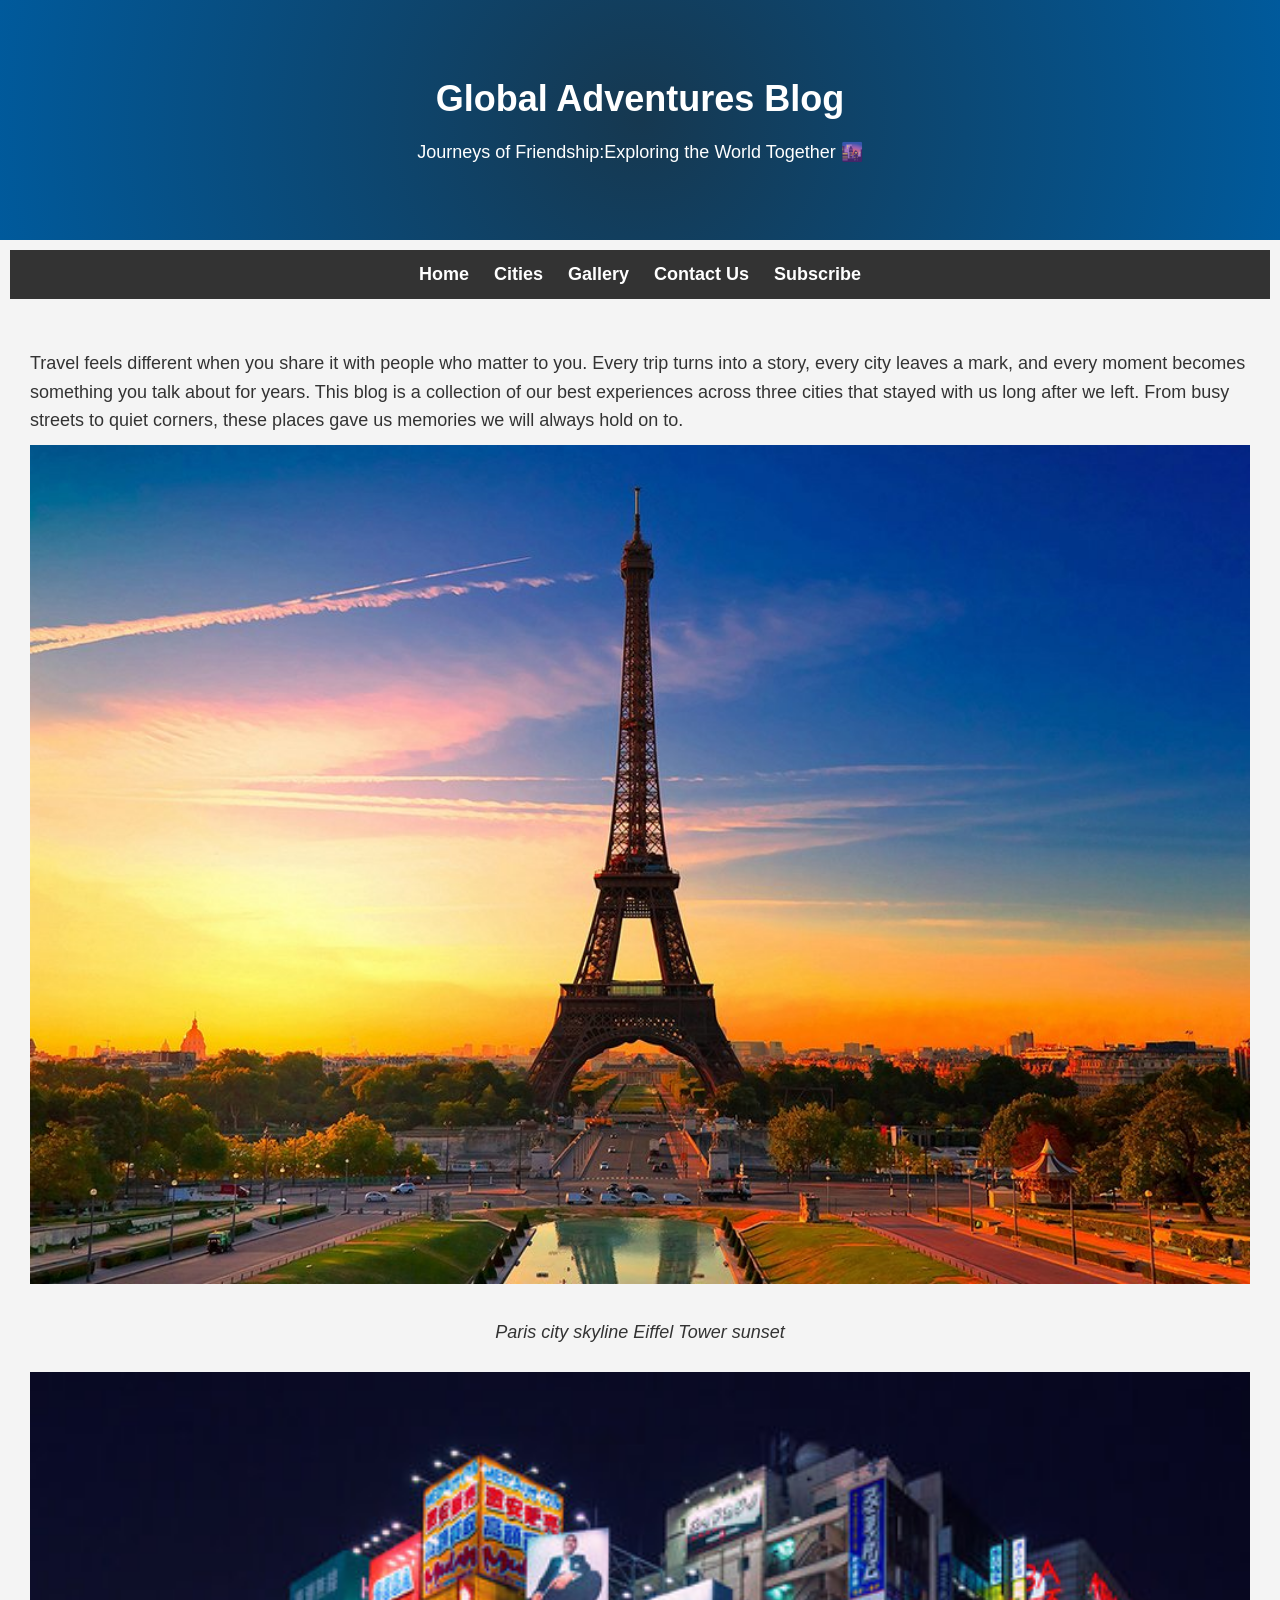
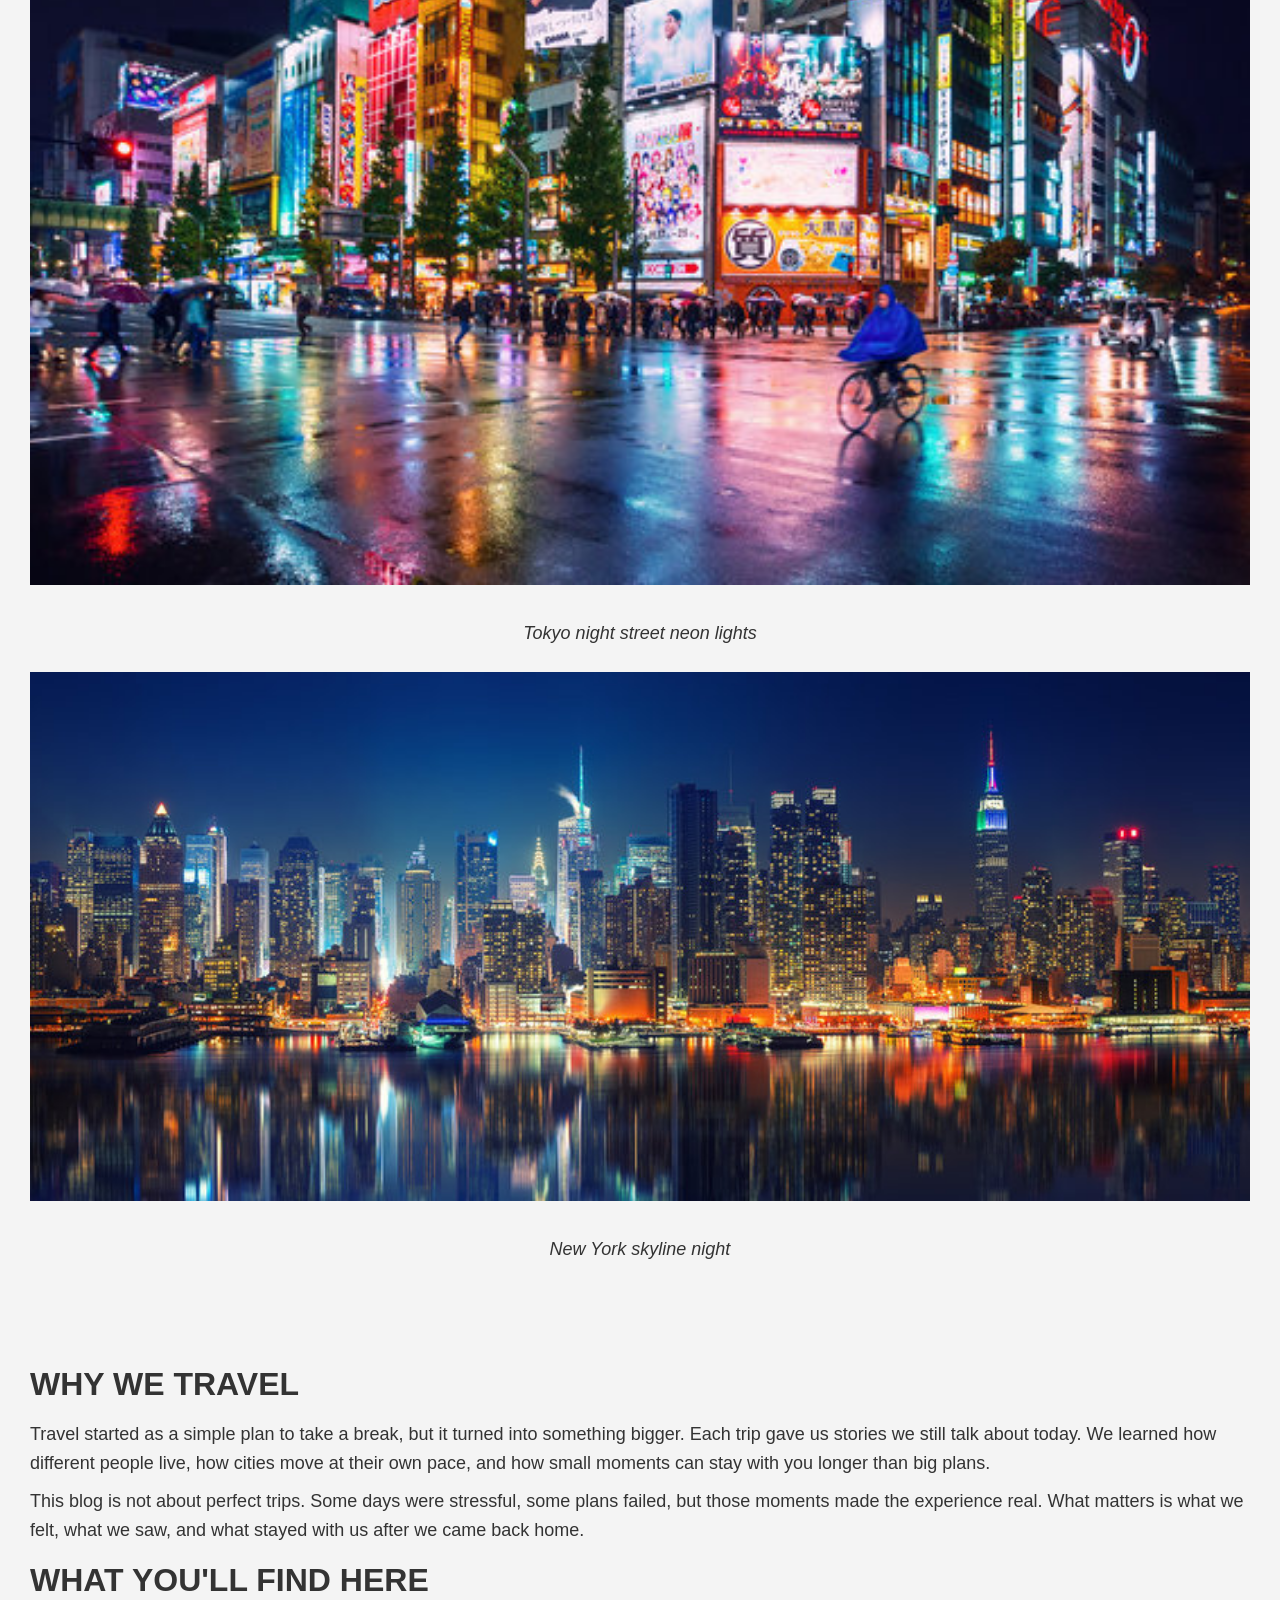
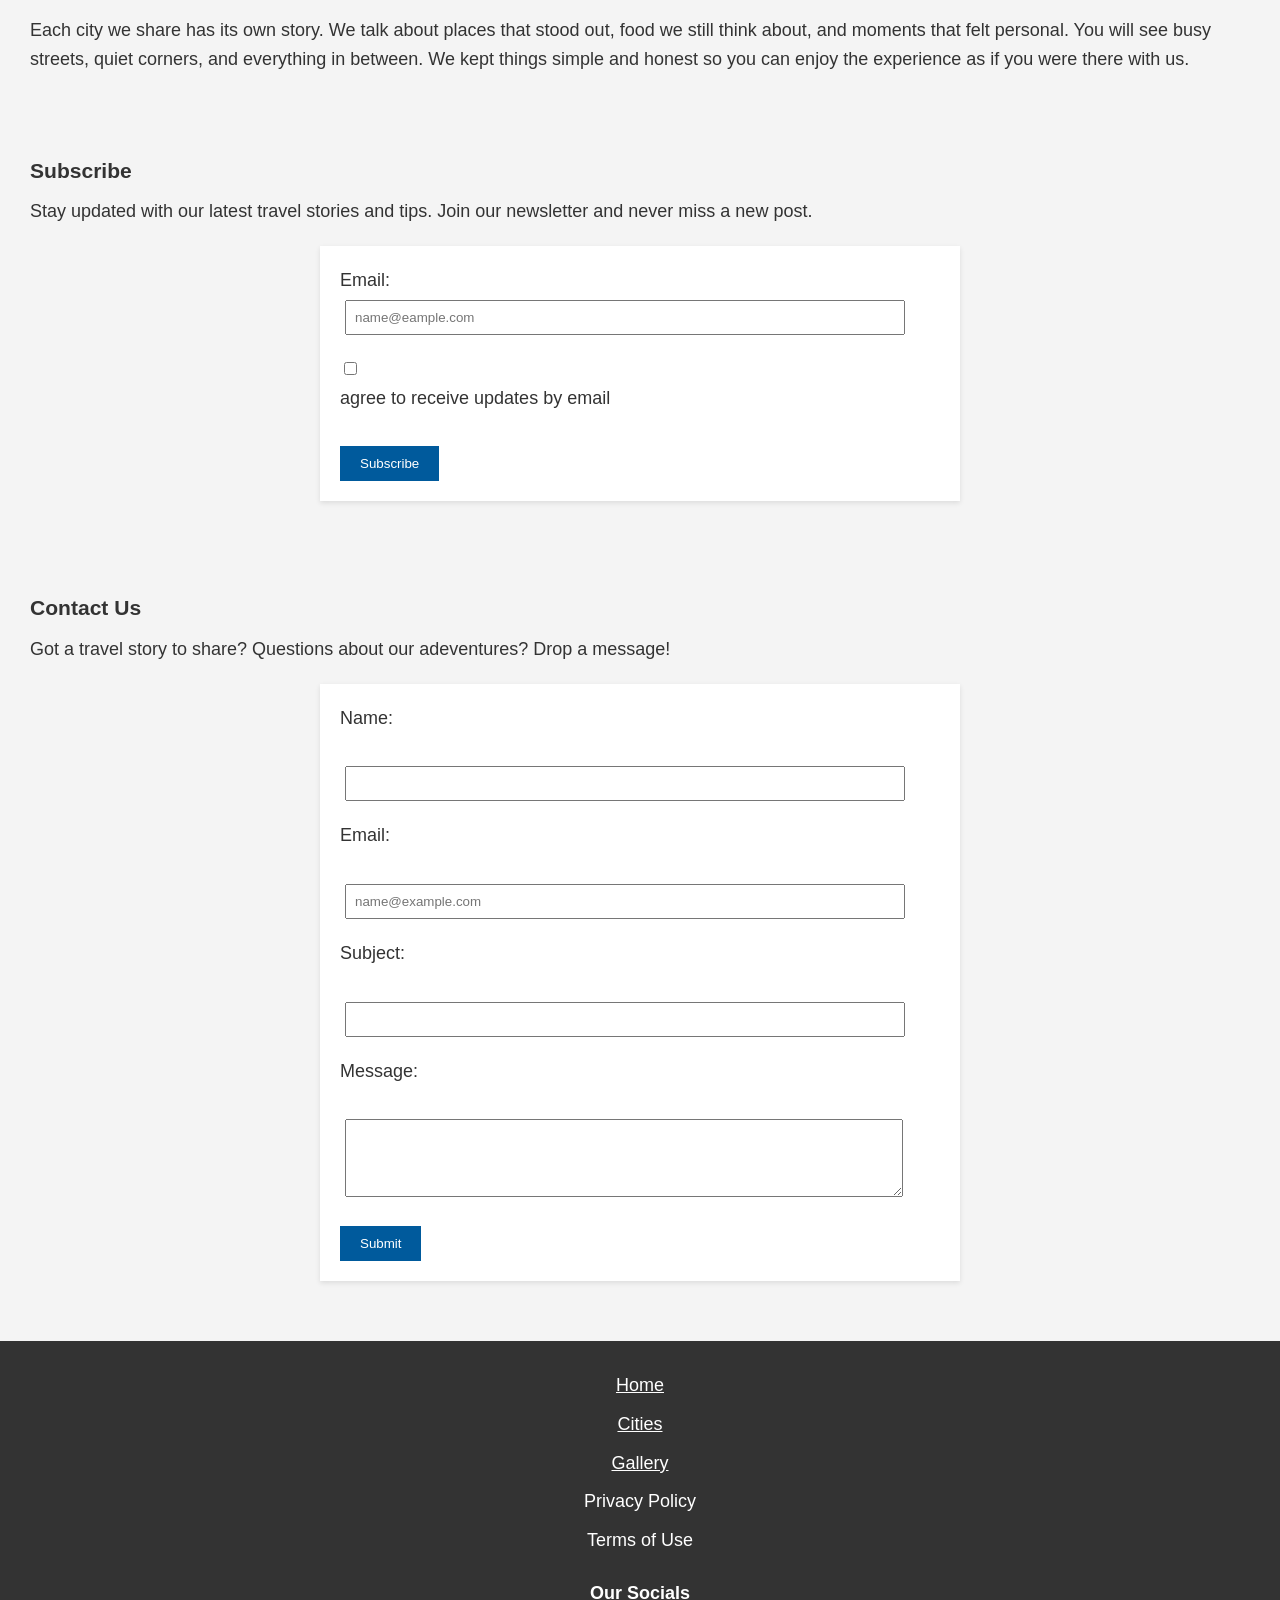
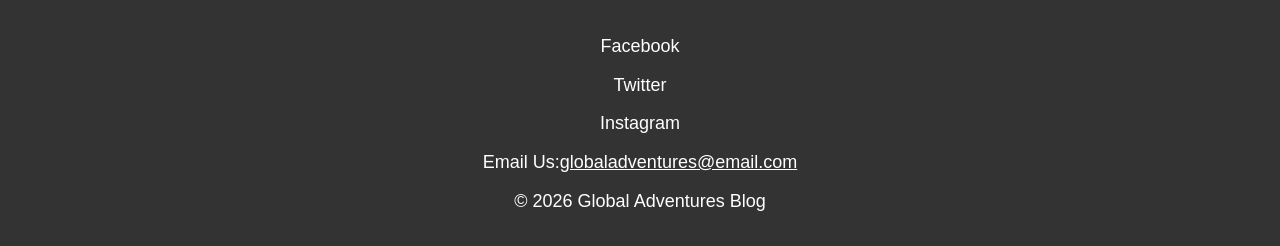
<file: index.html>
<!DOCTYPE html>
<html>
    <head>
        <meta charset="UTF-8">
        <meta name="description" content="Official Webpage for Global Adventures">
        <title>Global Adventures Blog</title>
        <link rel="icon" href="images/favicon.JPG">
        <link rel="stylesheet" href="style.css">
    </head>

    <body>
        <header id="top">
            <h1>Global Adventures Blog</h1>
            <p>Journeys of Friendship:Exploring the World Together &#x1f306</p>
        </header>

        <main>
            <nav>
                <ul>
                    <li><a href="#top">Home</a></li>
                    <li><a href="Cities.html">Cities</a></li>
                    <li><a href="Gallery.html">Gallery</a></li>
                    <li><a href="#contact-us">Contact Us</a></li>
                    <li><a href="#subscribe">Subscribe</a></li>
                </ul>
            </nav>
            
            <section id="photo-gallery">
                <p>Travel feels different when you share it with people who matter to you. Every trip turns into a story, every city leaves a mark, and every moment becomes something you talk about for years. This blog is a collection of our best experiences across three cities that stayed with us long after we left. From busy streets to quiet corners, these places gave us memories we will always hold on to.</p>
                <figure>
                    <img src="images/sunset.JPG" alt="Eiffel Tower Sunset">
                    <figcaption>Paris city skyline Eiffel Tower sunset</figcaption>
                </figure>

                <figure>
                    <img src="images/tokyo.JPG" alt="Tokyo Night Street">
                    <figcaption>Tokyo night street neon lights</figcaption>
                </figure>

                <figure>
                    <img src="images/skyline.JPG" alt="New York Skyline Night">
                    <figcaption>New York skyline night</figcaption>
                </figure>
            </section>

            <section>
                <h2>Why we travel</h2>
                <p>Travel started as a simple plan to take a break, but it turned into something bigger. Each trip gave us stories we still talk about today. We learned how different people live, how cities move at their own pace, and how small moments can stay with you longer than big plans.</p>
                <p>This blog is not about perfect trips. Some days were stressful, some plans failed, but those moments made the experience real. What matters is what we felt, what we saw, and what stayed with us after we came back home.</p>

                <h2>What You'll Find Here</h2>
                <p>Each city we share has its own story. We talk about places that stood out, food we still think about, and moments that felt personal. You will see busy streets, quiet corners, and everything in between. We kept things simple and honest so you can enjoy the experience as if you were there with us.</p>
            </section>

            <section id="subscribe">
                <!--Placeholder for newsletter-->
                <h3>Subscribe</h3>
                <p>Stay updated with our latest travel stories and tips. Join our newsletter and never miss a new post.</p>
                <form method="post">
                    <label for="email">Email:</label>
                    <input type="email" id="email" name="email" placeholder="name@eample.com" required>
                    <br>
                    <input type="checkbox" id="consent" name="consent">
                    <label for="consent">agree to receive updates by email</label>
                    <br>
                    <button type="submit">Subscribe</button>
                </form>
            </section>

            <section id="contact-us">
                <h3>Contact Us</h3>
                <p>Got a travel story to share? Questions about our adeventures? Drop a message!</p>
                <form method="post">
                    <label for="name">Name:</label>
                    <br>
                    <input type="text" id="name" name="name" required>
                    <br>
                    <label for="email">Email:</label>
                    <br>
                    <input type="email" id="email" name="email" placeholder="name@example.com" required>
                    <br>
                    <label for="subject">Subject:</label>
                    <br>
                    <input type="text" id="subject" name="subject">
                    <br>
                    <label for="message">Message:</label>
                    <br>
                    <textarea id="message" name="message" rows="4"></textarea>
                    <br>
                    <button type="submit">Submit</button>  
                </form>
            </section>
        </main>

        <footer>
            <ul>
                <li><a href="#top">Home</a></li>
                <li><a href="Cities.html">Cities</a></li>
                <li><a href="Gallery.html">Gallery</a></li>
                <li>Privacy Policy</li>
                <li>Terms of Use</li>
            </ul>
            <div class="social-media">
            <h4>Our Socials</h4>
            <ul>
                <li>Facebook</li>
                <li>Twitter</li>
                <li>Instagram</li>
            </ul>
            <div>
            <p>Email Us:<a href="mailto:globaladventures@email.com">globaladventures@email.com</a></p>
            <p>© 2026 Global Adventures Blog</p>
        </footer>
    </body>
</html>
</file>
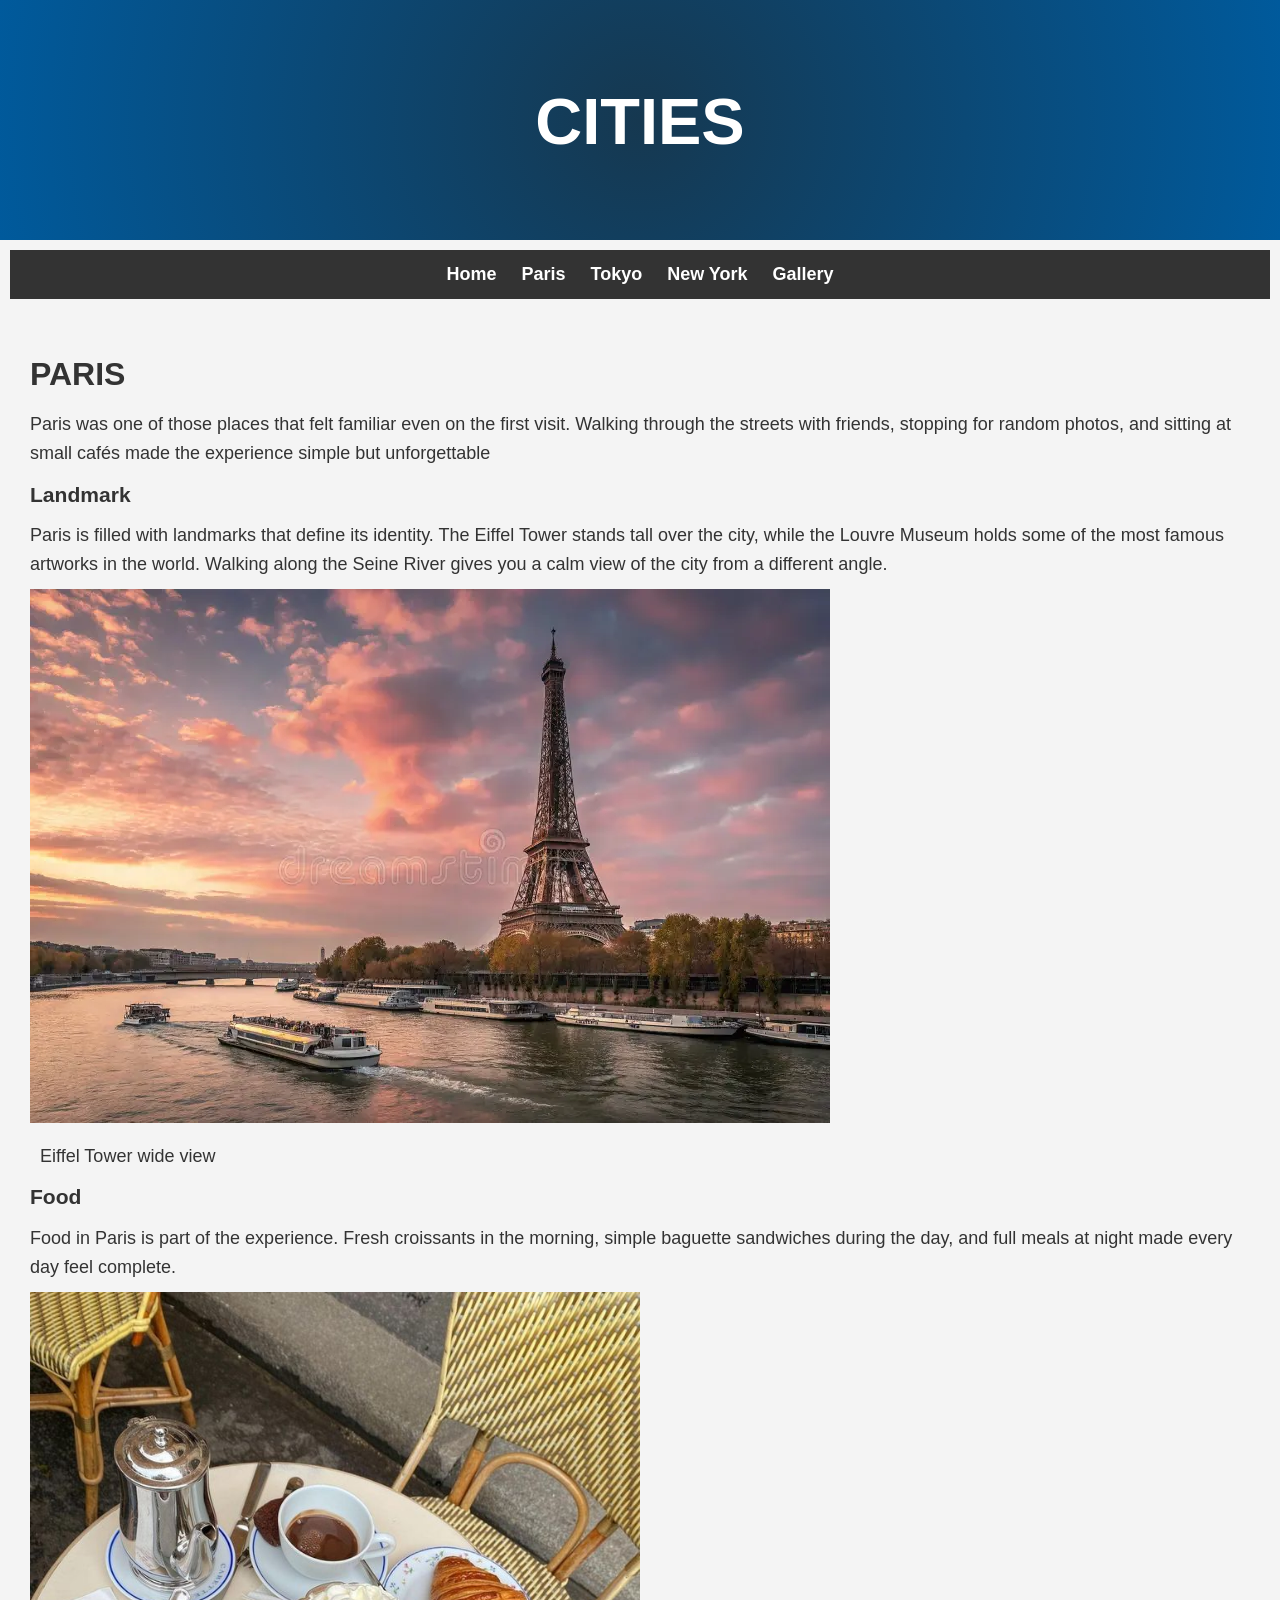
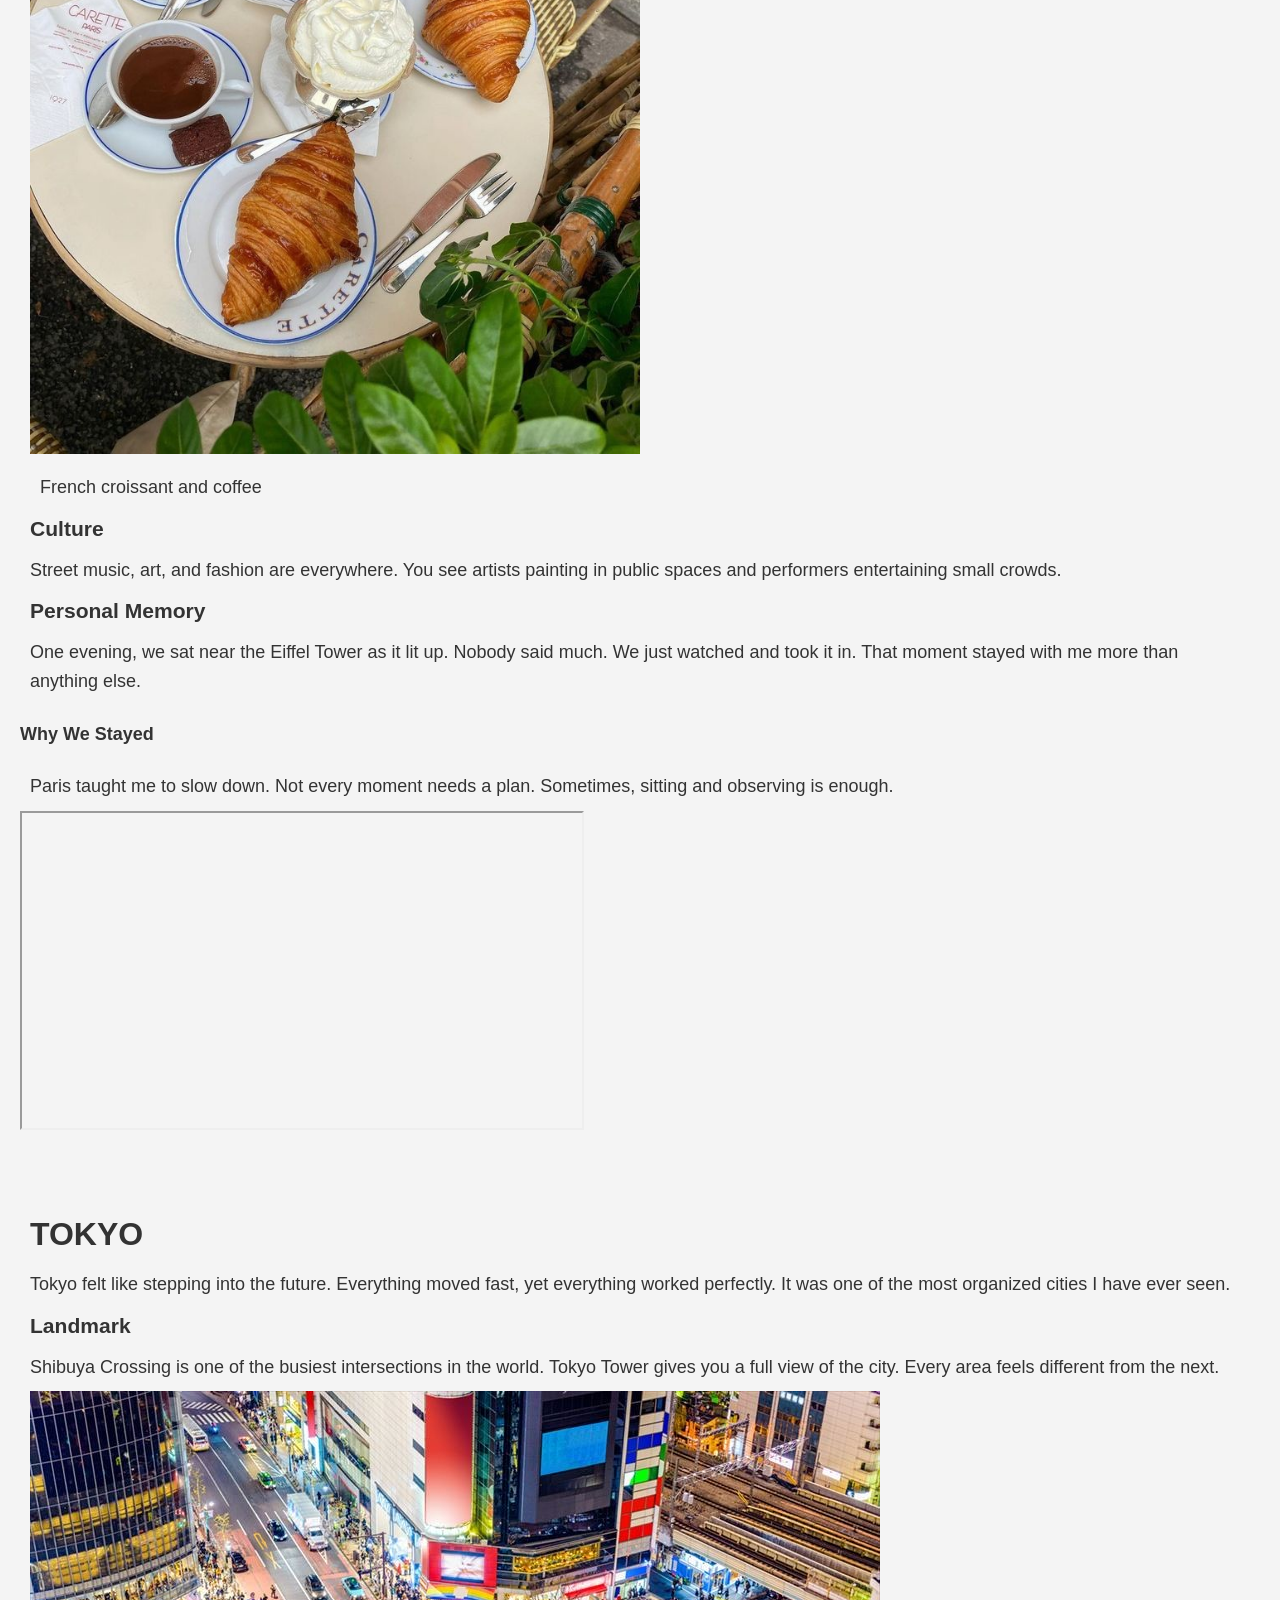
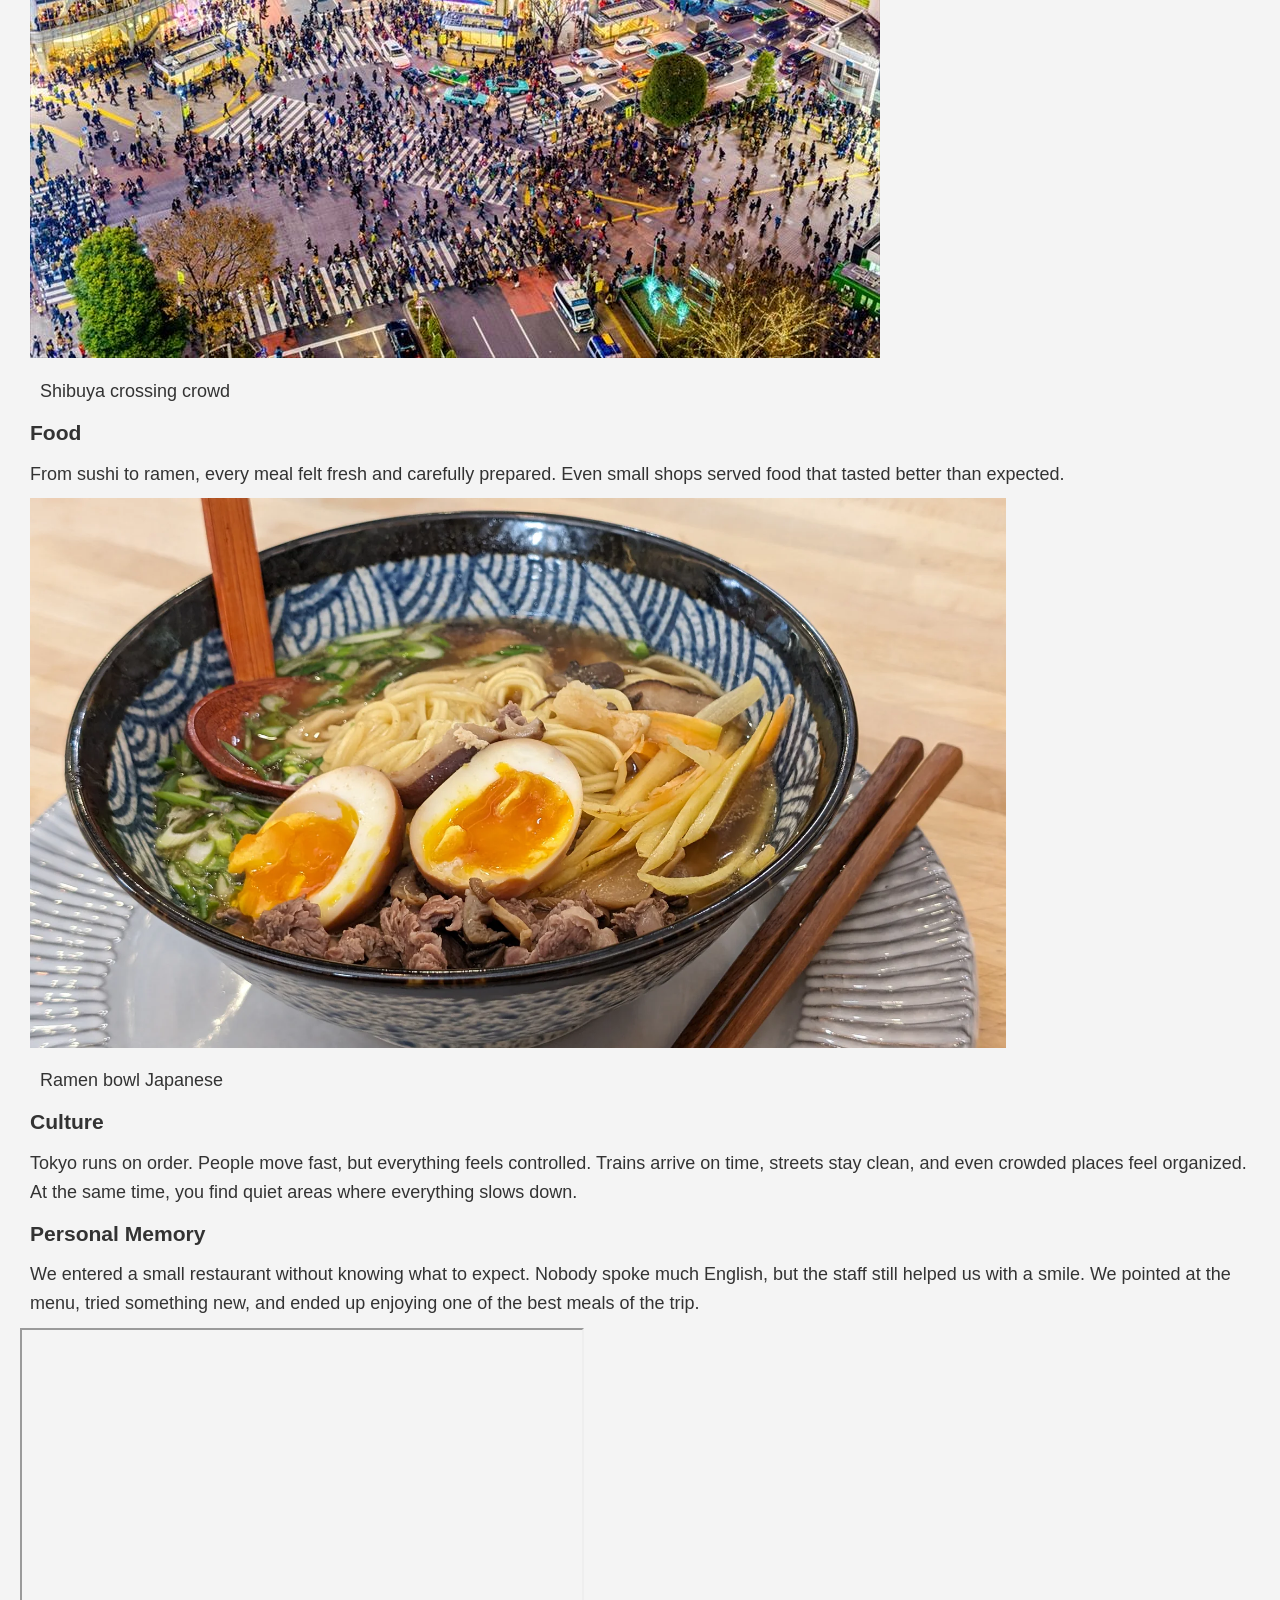
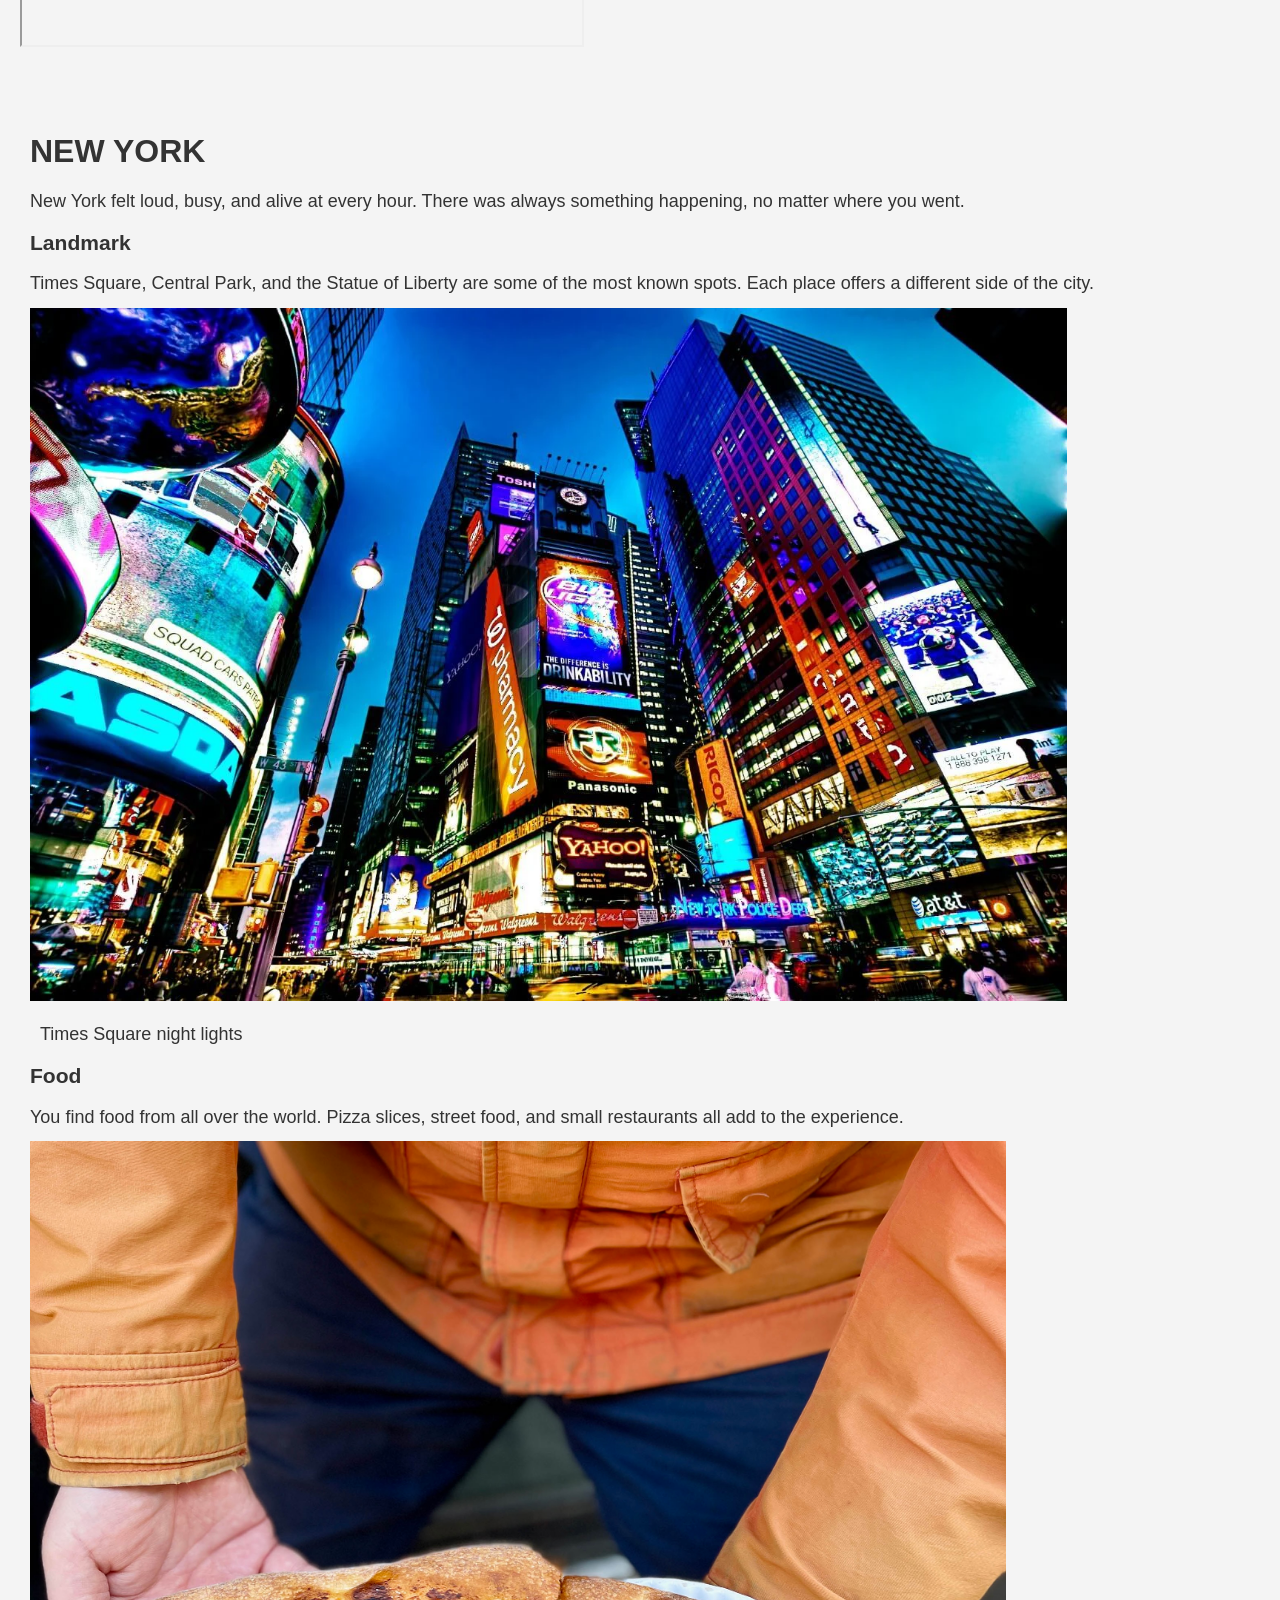
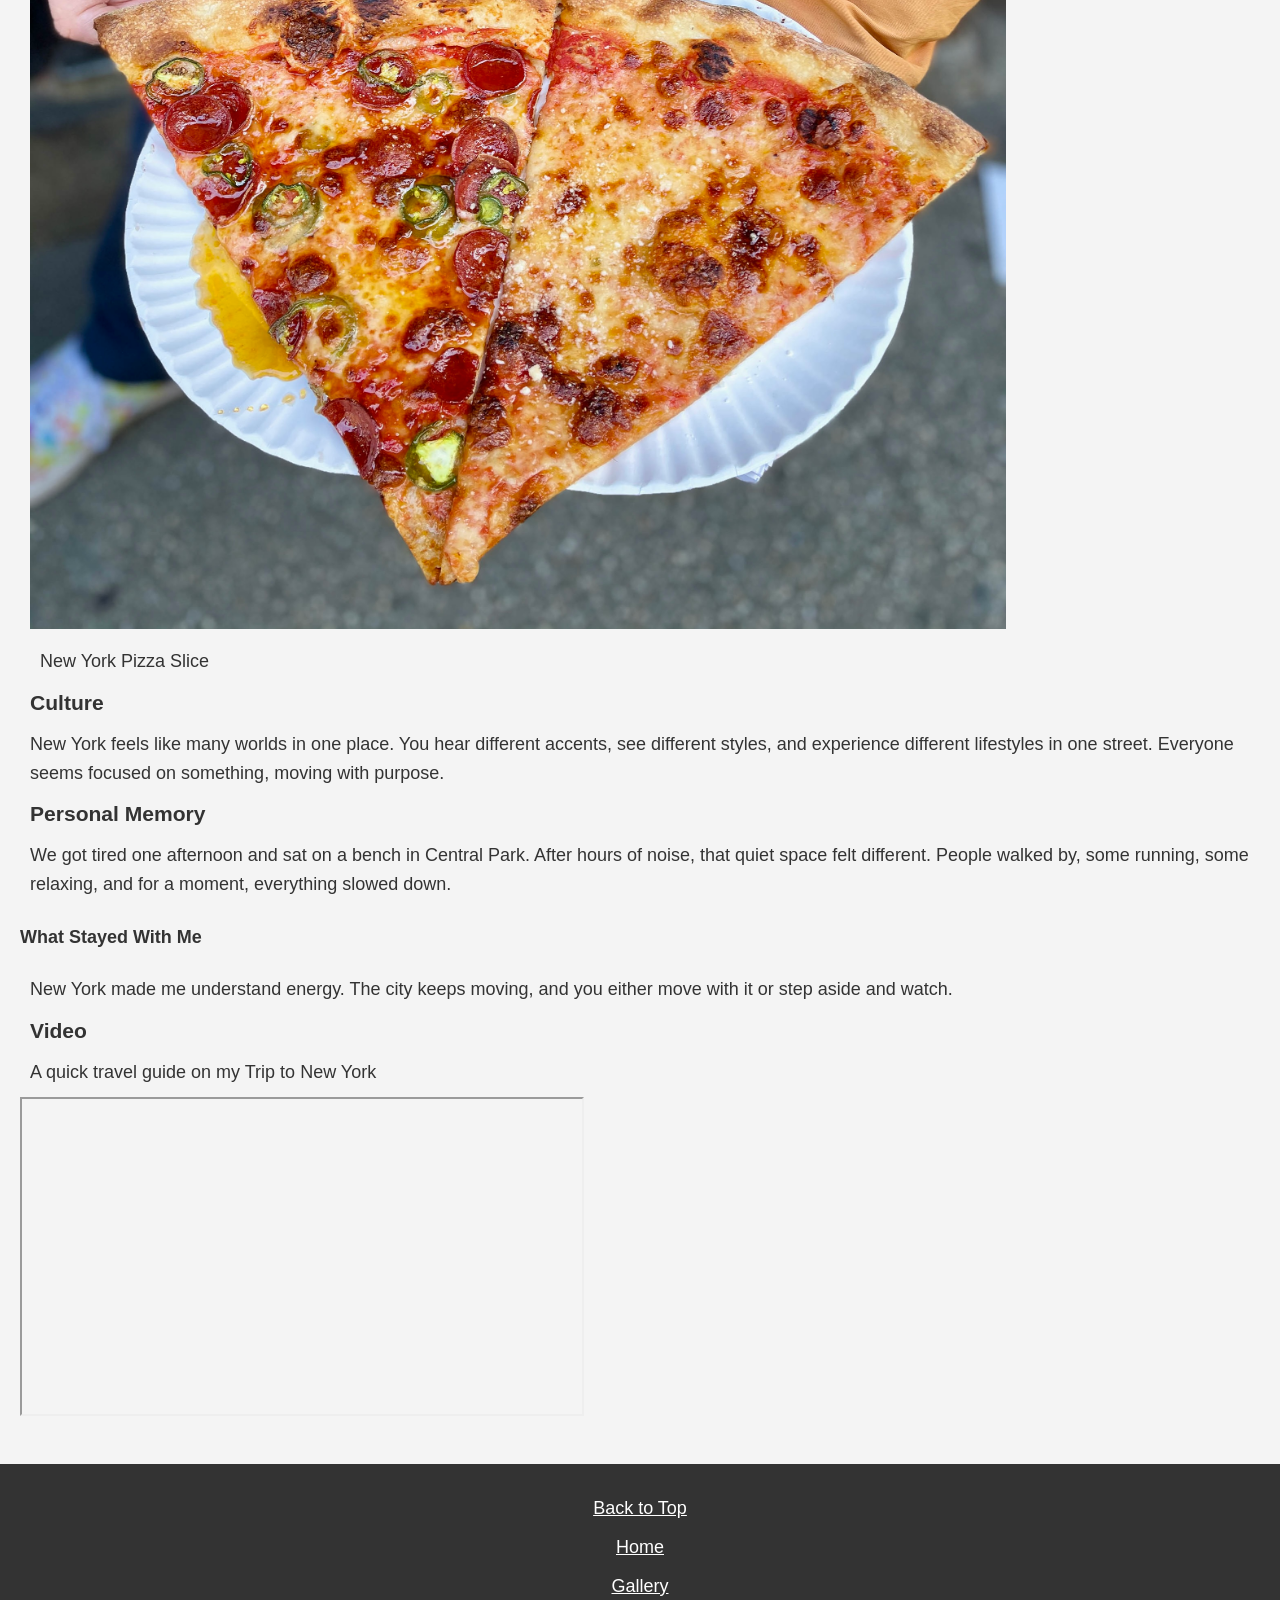
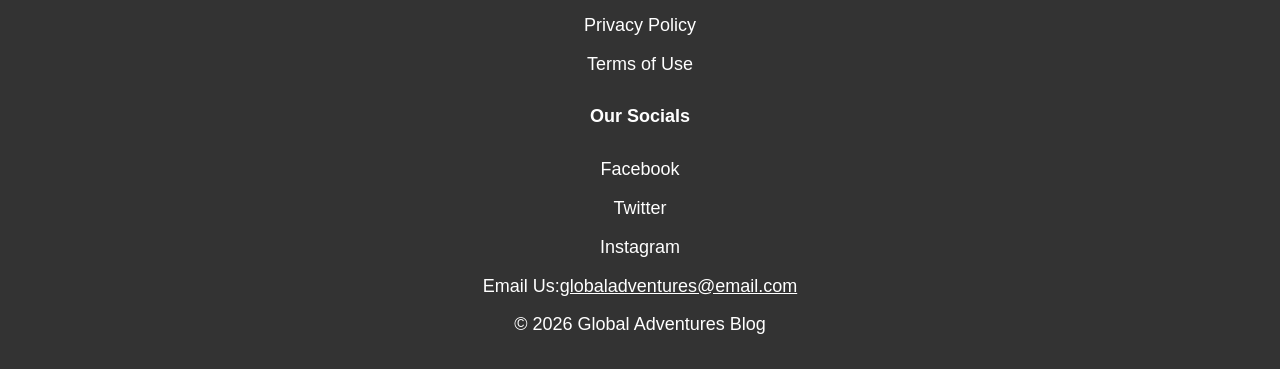
<file: Cities.html>
<!DOCTYPE html>
<html>
    <head>
        <meta charset="UTF-8">
        <title>Global Adeventures Blog: Cities</title>
        <link rel="icon" href="images/favicon.JPG">
        <link rel="stylesheet" href="style.css">
    </head>

    <body>
        <header id="top">
            <h1 style="font-size: 65px; font-weight: bolder; text-transform: uppercase;">Cities</h1>
        </header>

        <main>
            <nav>
                <ul>
                    <li><a href="index.html">Home</a></li>
                    <li><a href="#paris">Paris</a></li>
                    <li><a href="#Tokyo">Tokyo</a></li>
                    <li><a href="#new-york">New York</a></li>
                    <li><a href="Gallery.html">Gallery</a></li>
                </ul>
            </nav>

            <section id="Paris">
                <h2>Paris</h2>
                <p>Paris was one of those places that felt familiar even on the first visit. Walking through the streets with friends, stopping for random photos, and sitting at small cafés made the experience simple but unforgettable</p>

                <h3>Landmark</h3>
                <p>Paris is filled with landmarks that define its identity. The Eiffel Tower stands tall over the city, while the Louvre Museum holds some of the most famous artworks in the world. Walking along the Seine River gives you a calm view of the city from a different angle.</p>

                <figure>
                    <img src="images/wideview.WEBP" alt="Eiffel Tower wide view" style="max-width: 90%;">
                    <figcaption>Eiffel Tower wide view</figcaption>
                </figure>

                <h3>Food</h3>
                <p>Food in Paris is part of the experience. Fresh croissants in the morning, simple baguette sandwiches during the day, and full meals at night made every day feel complete.</p>
                <figure>
                    <img src="images/french-croissant.JPG" alt="French croissant and coffee" width="50%" height="50%">
                    <figcaption>French croissant and coffee</figcaption>
                </figure>

                <h3>Culture</h3>
                <p>Street music, art, and fashion are everywhere. You see artists painting in public spaces and performers entertaining small crowds.</p>
                
                <h3>Personal Memory</h3>
                <p>One evening, we sat near the Eiffel Tower as it lit up. Nobody said much. We just watched and took it in. That moment stayed with me more than anything else.</p>
                
                <h4>Why We Stayed</h4>
                <p>Paris taught me to slow down. Not every moment needs a plan. Sometimes, sitting and observing is enough.</p>

                <iframe width="560" height="315" src="https://youtu.be/AQ6GmpMu5L8?si=57voYm1JUwQ-49yx" title="youtube video player" frameboder="0" allow="acclerometer; autoplay; clipboard-write; encrypted-media; gyroscope; picture-in-picture" allowfullscreen></iframe>
            </section>

            <section id="Tokyo">
                <h2>Tokyo</h2>
                <p>Tokyo felt like stepping into the future. Everything moved fast, yet everything worked perfectly. It was one of the most organized cities I have ever seen.</p>

                <h3>Landmark</h3>
                <p>Shibuya Crossing is one of the busiest intersections in the world. Tokyo Tower gives you a full view of the city. Every area feels different from the next.</p>
                <figure>
                    <img src="images/shibuya.JPG" alt="Shibuya crossing crowd" style="max-width: 90%;">
                    <figcaption>Shibuya crossing crowd</figcaption>
                </figure>

                <h3>Food</h3>
                <p>From sushi to ramen, every meal felt fresh and carefully prepared. Even small shops served food that tasted better than expected.</p>
                <figure>
                    <img src="images/ramenbowl.WEBP" width="80%" alt="Ramen bowl Japanese">
                    <figcaption>Ramen bowl Japanese</figcaption>
                </figure>
                
                <h3>Culture</h3>
                <p>Tokyo runs on order. People move fast, but everything feels controlled. Trains arrive on time, streets stay clean, and even crowded places feel organized. At the same time, you find quiet areas where everything slows down.</p>

                <h3>Personal Memory</h3>
                <p>We entered a small restaurant without knowing what to expect. Nobody spoke much English, but the staff still helped us with a smile. We pointed at the menu, tried something new, and ended up enjoying one of the best meals of the trip.</p>

                <iframe width="560" height="315" src="https://youtu.be/RiJhQkvlCok?si=UtMqcwE7CSmYrXEO" title="youtube video player" frameboder="0" allow="acclerometer; autoplay; clipboard-write; encrypted-media; gyroscope; picture-in-picture" allowfullscreen></iframe>
            </section>

            <section id="new-york">
               <h2>New York</h2>
               <p>New York felt loud, busy, and alive at every hour. There was always something happening, no matter where you went.</p>
            
               <h3>Landmark</h3>
               <p>Times Square, Central Park, and the Statue of Liberty are some of the most known spots. Each place offers a different side of the city.</p>

                <figure>
                   <img src="images/nightlight.WEBP" alt="Times Square night lights" width="85%">
                   <figcaption>Times Square night lights</figcaption>
                </figure>

               <h3>Food</h3>
               <p>You find food from all over the world. Pizza slices, street food, and small restaurants all add to the experience.</p>

                <figure>
                    <img src="images/pizzaslice.JPG" width="80%" height="70%" alt="New York Pizza Slice">
                    <figcaption>New York Pizza Slice</figcaption>
                </figure>

               <h3>Culture</h3>
               <p>New York feels like many worlds in one place. You hear different accents, see different styles, and experience different lifestyles in one street. Everyone seems focused on something, moving with purpose.</p>

               <h3>Personal Memory</h3>
               <p>We got tired one afternoon and sat on a bench in Central Park. After hours of noise, that quiet space felt different. People walked by, some running, some relaxing, and for a moment, everything slowed down.</p>

               <h4>What Stayed With Me</h4>
               <p>New York made me understand energy. The city keeps moving, and you either move with it or step aside and watch.</p>

               <h3>Video</h3>
               <P>A quick travel guide on my Trip to New York</P>

               <iframe width="560" height="315" src="https://youtu.be/3aqDhUiNSP0?si=RBDimLN-zIFGvqPl" title="youtube video player" frameboder="0" allow="acclerometer; autoplay; clipboard-write; encrypted-media; gyroscope; picture-in-picture" allowfullscreen></iframe>
            </section>
        </main>

        <footer>
            <ul>
                <li><a href="#top">Back to Top</a></li>
                <li><a href="index.html">Home</a></li>
                <li><a href="Gallery.html">Gallery</a></li>
                <li>Privacy Policy</li>
                <li>Terms of Use</li>
            </ul>
            <h4>Our Socials</h4>
            <ul>
                <li>Facebook</li>
                <li>Twitter</li>
                <li>Instagram</li>
            </ul>
            <p>Email Us:<a href="mailto:globaladventures@email.com">globaladventures@email.com</a></p>
            <p>© 2026 Global Adventures Blog</p>
        </footer>
    </body>
</html>
</file>
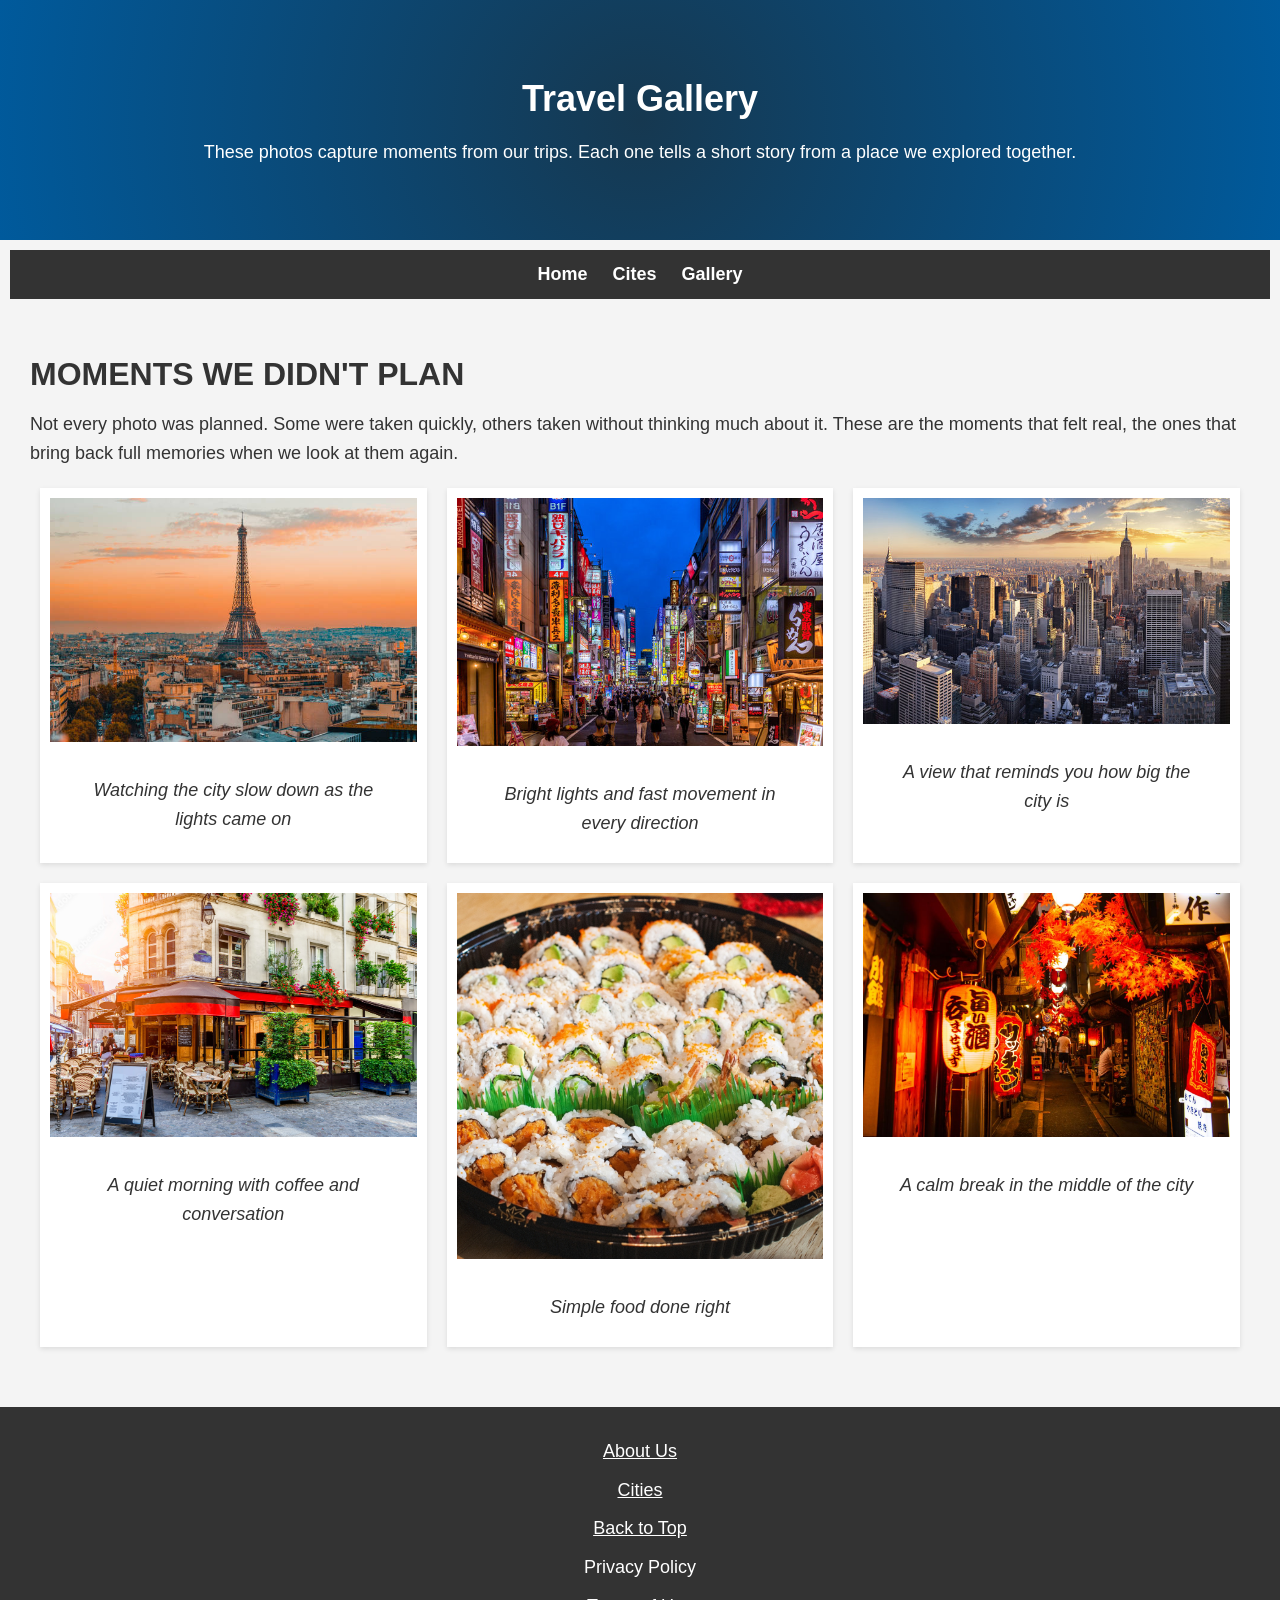
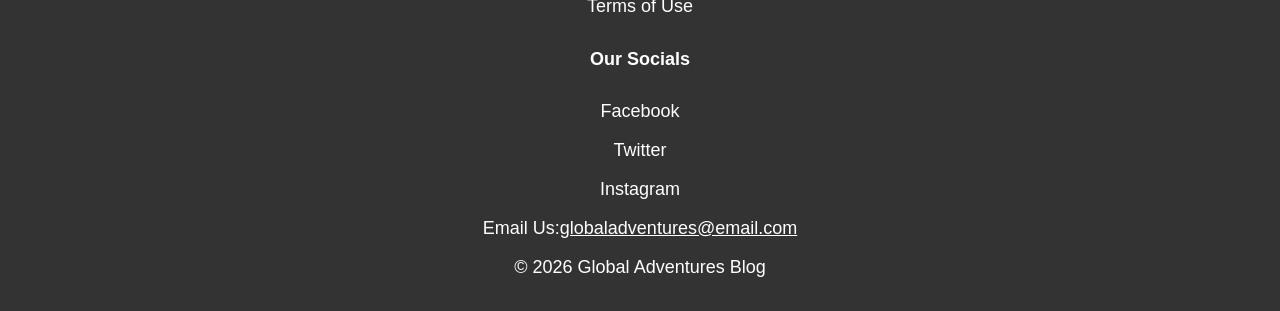
<file: Gallery.html>
<!DOCTYPE html>
<html>
    <head>
        <meta charset="UTF-8">
        <title>Global Adeventures Blog: Gallery</title>
        <link rel="icon" href="images/favicon.JPG">
        <link rel="stylesheet" href="style.css">
    </head>
    <body>
        <header id="home">
            <h1>Travel Gallery</h1>
            <p>These photos capture moments from our trips. Each one tells a short story from a place we explored together.</p>
        </header>

        <main>
            <nav>
                <ul>
                    <li><a href="index.html">Home</a></li>
                    <li><a href="Cities.html">Cites</a></li>
                    <li><a href="#home">Gallery</a></li>
                </ul>
            </nav>

            <section id="photo-gallery">
                <h2>Moments We Didn't Plan</h2>
                <p>Not every photo was planned. Some were taken quickly, others taken without thinking much about it. These are the moments that felt real, the ones that bring back full memories when we look at them again.</p>

                <ul>
                <li>
                    <figure>
                        <img src="images/tower.JPG" alt="Eiffel Tower at Sunset">
                        <figcaption>Watching the city slow down as the lights came on</figcaption>
                    </figure>
                </li>
                <li>
                    <figure>
                        <img src="images/tokyonight.JPG" alt="Tokyo Street at Night">
                        <figcaption>Bright lights and fast movement in every direction</figcaption>
                    </figure>
                </li>
                <li>
                    <figure>
                        <img src="images/newyork.JPG" alt="New York skyline">
                        <figcaption>A view that reminds you how big the city is</figcaption>
                    </figure>
                </li>
                <li>
                    <figure>
                        <img src="images/cafe.JPG" alt="Cafe in Paris">
                        <figcaption>A quiet morning with coffee and conversation</figcaption>
                    </figure>
                </li>
                <li>
                    <figure>
                        <img src="images/sushi.JPG" alt="Sushi plate in Tokyo">
                        <figcaption>Simple food done right</figcaption>
                    </figure>
                </li>
                <li>
                    <figure>
                        <img src="images/color.JPG" alt="A colorful night in Tokyo">
                        <figcaption>A calm break in the middle of the city</figcaption>
                    </figure>
                </li>
            </section>
        </main>
        <footer>
             <ul>
                <li><a href="index.html">About Us</a></li>
                <li><a href="Cities.html">Cities</a></li>
                <li><a href="#home">Back to Top</a></li>
                <li>Privacy Policy</li>
                <li>Terms of Use</li>
            </ul>
            <h4>Our Socials</h4>
            <ul>
                <li>Facebook</li>
                <li>Twitter</li>
                <li>Instagram</li>
            </ul>
            <p>Email Us:<a href="mailto:globaladventures@email.com">globaladventures@email.com</a></p>
            <p>© 2026 Global Adventures Blog</p>
        </footer>
    </body>
</html>
</file>
<file: style.css>
body, h1, h2, h3, p, ul, li, figure, figcaption {
    margin: 10px;
    padding: 0;
    list-style: none;
    font-family: 'Arial', sans-serif;
}
body {
    margin: 0;
    padding: 0;
    line-height: 1.6;
    font-size: 18px;
    color: #333;
    background-color: #f4f4f4;
}
/*header*/
header {
    background-image: radial-gradient(circle, #163850, #005A9C) ;
    height: 200px;
    text-align: center;
    color: #fff;
    padding: 20px;
}
header h1 {
    margin: 0 0 10px;
    margin-top: 50px;
}
header p {
    margin-top: 10px;
}
/*nav-menu*/
nav ul {
    background: #333;
    text-align: center;
    padding: 10px 0;
}
nav ul li {
    display: inline;
    margin: 0 10px;
}
nav ul li a {
    color: white;
    text-decoration: none;
    font-weight: bold;
}
section {
    padding: 20px;
    margin: 20px 0;
}
h2 {
    font-size: 2rem;
    text-transform: uppercase;
}
/*photo-gallery*/
#photo-gallery ul {
    display: flex;
    flex-wrap: wrap;
    justify-content: space-around;
}
#photo-gallery li {
    width: calc(33.333% - 20px);
    margin: 10px;
    background: #fff;
    box-shadow: 0 2px 5px rgba(0,0,0,0.1);
}
#photo-gallery img {
    width: 100%;
    height: auto;
}
#photo-gallery figcaption {
    padding: 15px;
    text-align: center;
    font-style: italic;
}
/*form*/
form {
    max-width: 600px;
    margin: 20px auto;
    padding: 20px;
    background: #fff;
    box-shadow: 0 2px 5px rgba(0,0,0,0.1);
}
form label {
    display: block;
    margin-bottom: 5px;
}
form input[type="text"],
form input[type="email"],
form textarea {
    width: 90%;
    padding: 8px;
    margin-left: 5px;
    margin-bottom: 20px;
    /*border: 1px solid #ddd;*/
    outline-color: 5px solid black;
}
form button {
    display: inline-block;
    background: #005A9C;
    color: #fff;
    border: none;
    padding: 10px 20px;
    cursor: pointer;
}
form button:hover {
    background: #004080;
}
/*footer*/
footer {
    background: #333;
    color: #fff;
    padding: 20px 0;
    text-align: center;
}
footer nav ul {
    padding: 0;
    list-style: none;
}
footer nav ul li {
    display: inline;
    margin: 0 10px;
}
footer p {
    margin: 10px 0;
}
footer a {
    color: #fff;
}
</file>
